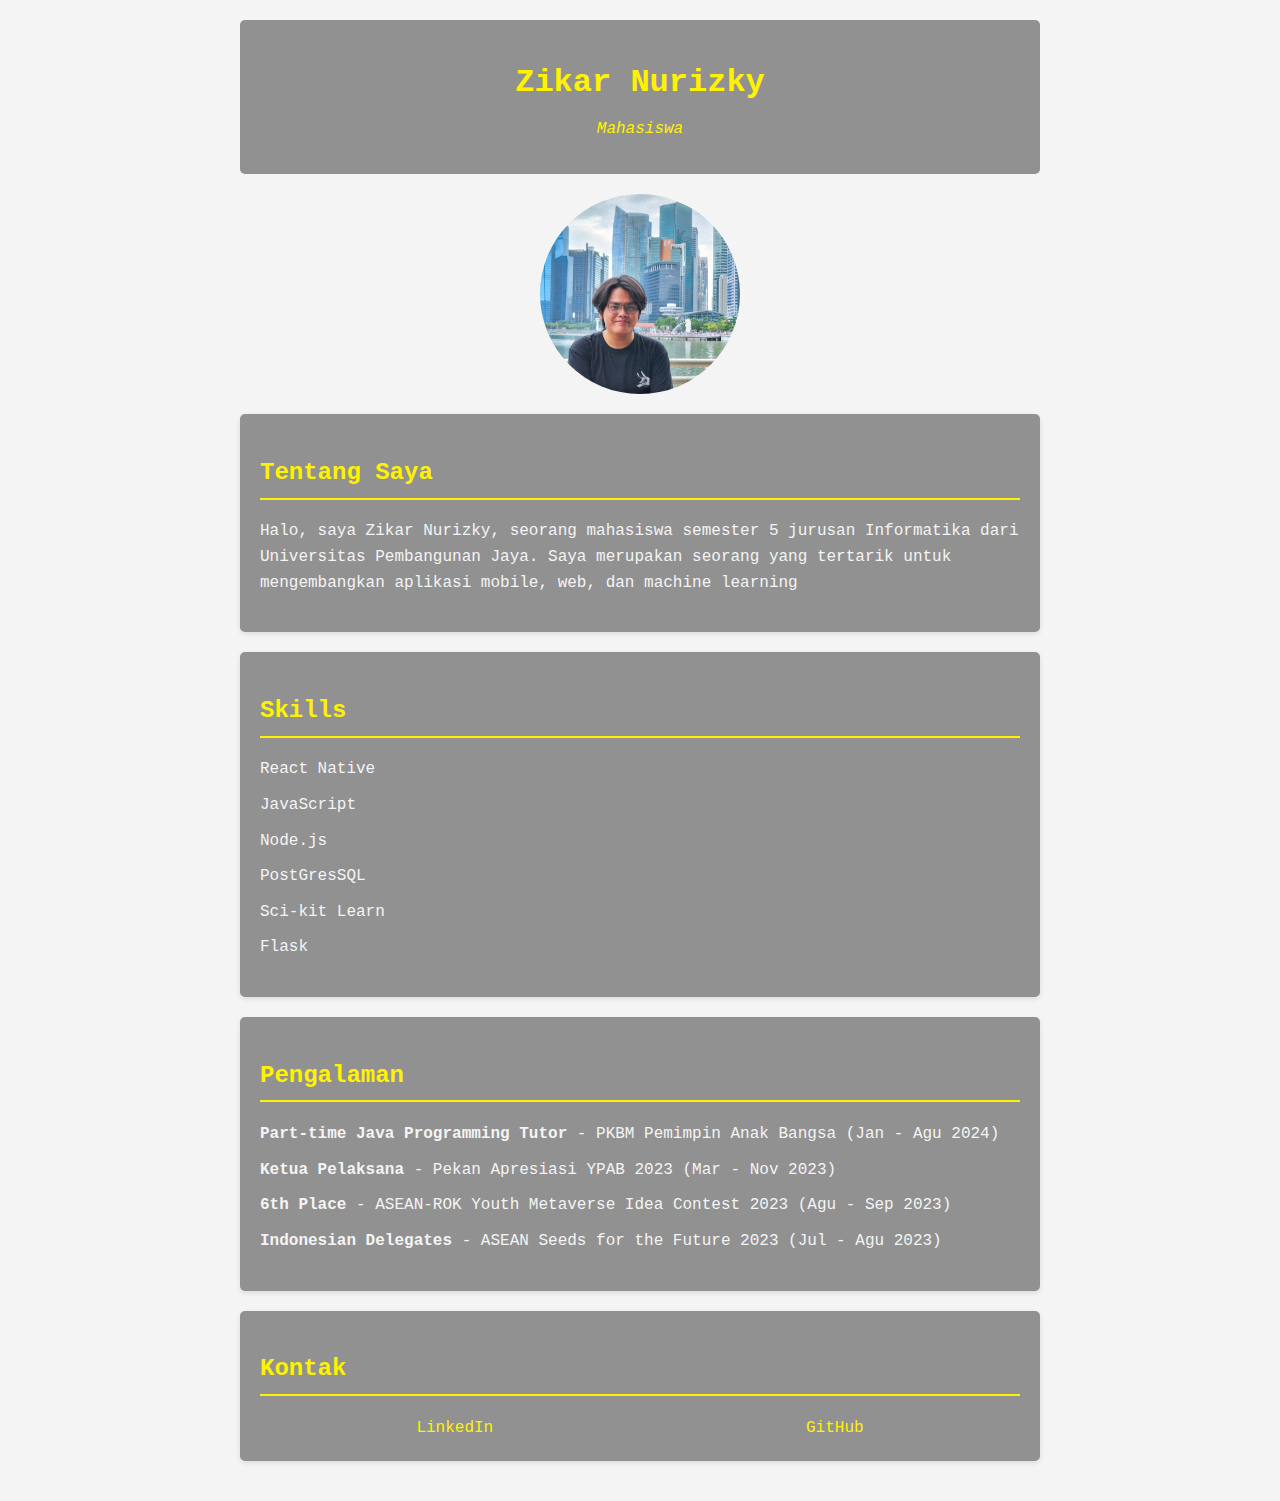
<file: index.html>
<!DOCTYPE html>
<html lang="en">
<head>
    <meta charset="UTF-8">
    <meta name="viewport" content="width=device-width, initial-scale=1.0">
    <title>Zikar Nurizky - Personal Profile</title>
    <link rel="stylesheet" href="styles.css">
</head>
<body>
    <header class="card">
        <h1 style="color: #fff200">Zikar Nurizky</h1>
        <p class="subtitle">Mahasiswa</p>
    </header>

    <img src="./res/profile.jpg" alt="profile pic" class="profile-image">

    <section class="card">
        <h2>Tentang Saya</h2>
        <p>Halo, saya Zikar Nurizky, seorang mahasiswa semester 5 jurusan Informatika dari Universitas Pembangunan Jaya. Saya merupakan seorang yang tertarik untuk mengembangkan aplikasi mobile, web, dan machine learning</p>
    </section>

    <section class="card">
        <h2>Skills</h2>
        <ul>
            <li>React Native</li>
            <li>JavaScript</li>
            <li>Node.js</li>
            <li>PostGresSQL</li>
            <li>Sci-kit Learn</li>
            <li>Flask</li>
        </ul>
    </section>

    <section class="card">
        <h2>Pengalaman</h2>
        <ul>
            <li><strong>Part-time Java Programming Tutor</strong> - PKBM Pemimpin Anak Bangsa (Jan - Agu 2024)</li>
            <li><strong>Ketua Pelaksana</strong> - Pekan Apresiasi YPAB 2023 (Mar - Nov 2023)</li>
            <li><strong>6th Place</strong> - ASEAN-ROK Youth Metaverse Idea Contest 2023 (Agu - Sep 2023)</li>
            <li><strong>Indonesian Delegates</strong> - ASEAN Seeds for the Future 2023 (Jul - Agu 2023)</li>
        </ul>
    </section>

    <section class="card">
        <h2>Kontak</h2>
        <div class="contact-info">
            <a href="https://linkedin.com/in/zikar-nurizky">LinkedIn</a>
            <a href="https://github.com/zizky13">GitHub</a>
        </div>
    </section>
</body>
</html>
</file>
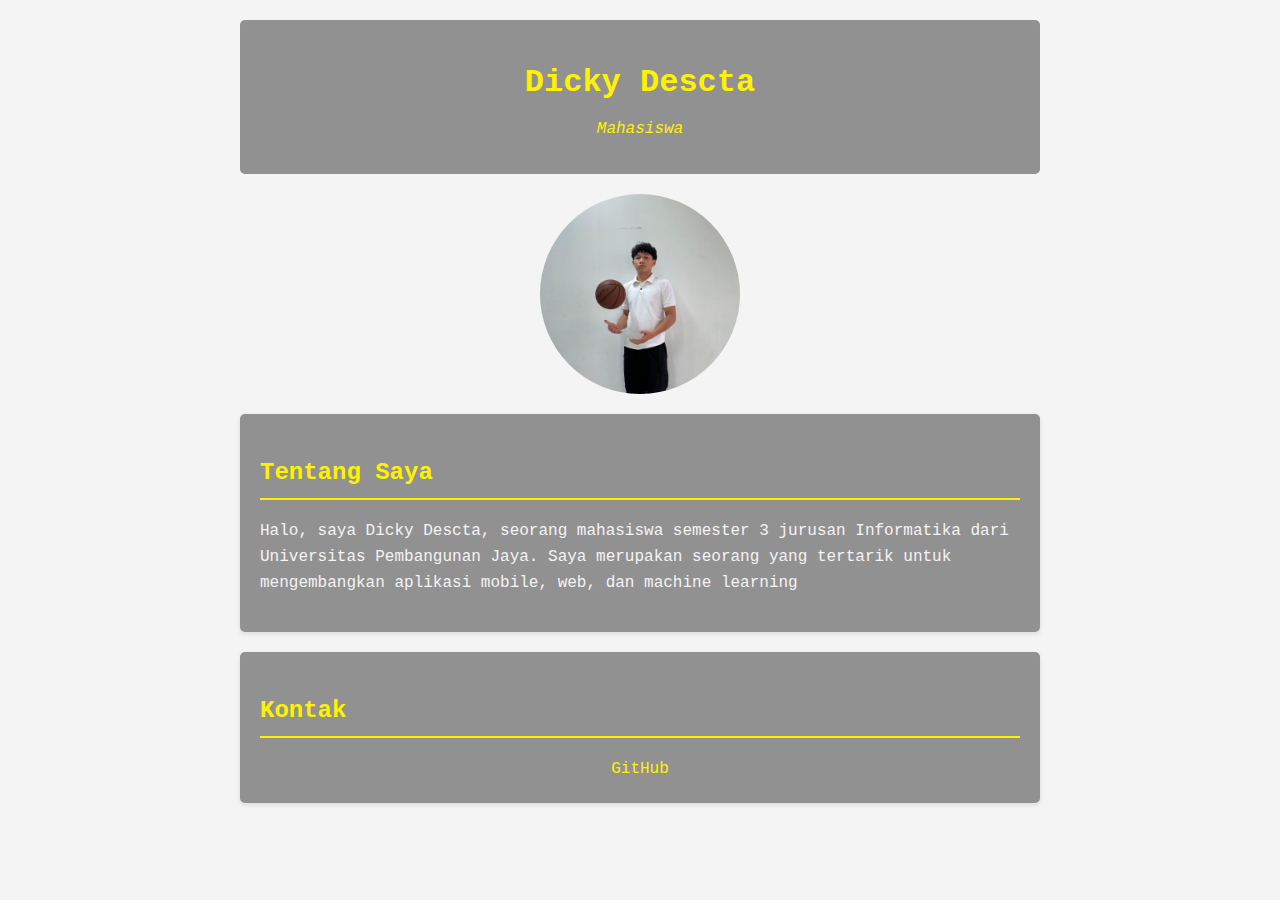
<file: profileDicky.html>
<!DOCTYPE html>
<html lang="en">
<head>
    <meta charset="UTF-8">
    <meta name="viewport" content="width=device-width, initial-scale=1.0">
    <title>Dicky Descta - Personal Profile</title>
    <link rel="stylesheet" href="styles.css">
</head>
<body>
    <header class="card">
        <h1 style="color: #fff200">Dicky Descta</h1>
        <p class="subtitle">Mahasiswa</p>
    </header>

    <img src="./res/fotoDicky.jpeg" alt="profile pic" class="profile-image">

    <section class="card">
        <h2>Tentang Saya</h2>
        <p>Halo, saya Dicky Descta, seorang mahasiswa semester 3 jurusan Informatika dari Universitas Pembangunan Jaya. Saya merupakan seorang yang tertarik untuk mengembangkan aplikasi mobile, web, dan machine learning</p>
    </section>

    <section class="card">
        <h2>Kontak</h2>
        <div class="contact-info">
            <a href="https://github.com/DickyDescta/PIBS-A.git">GitHub</a>
        </div>
    </section>
</body>
</html>
</file>
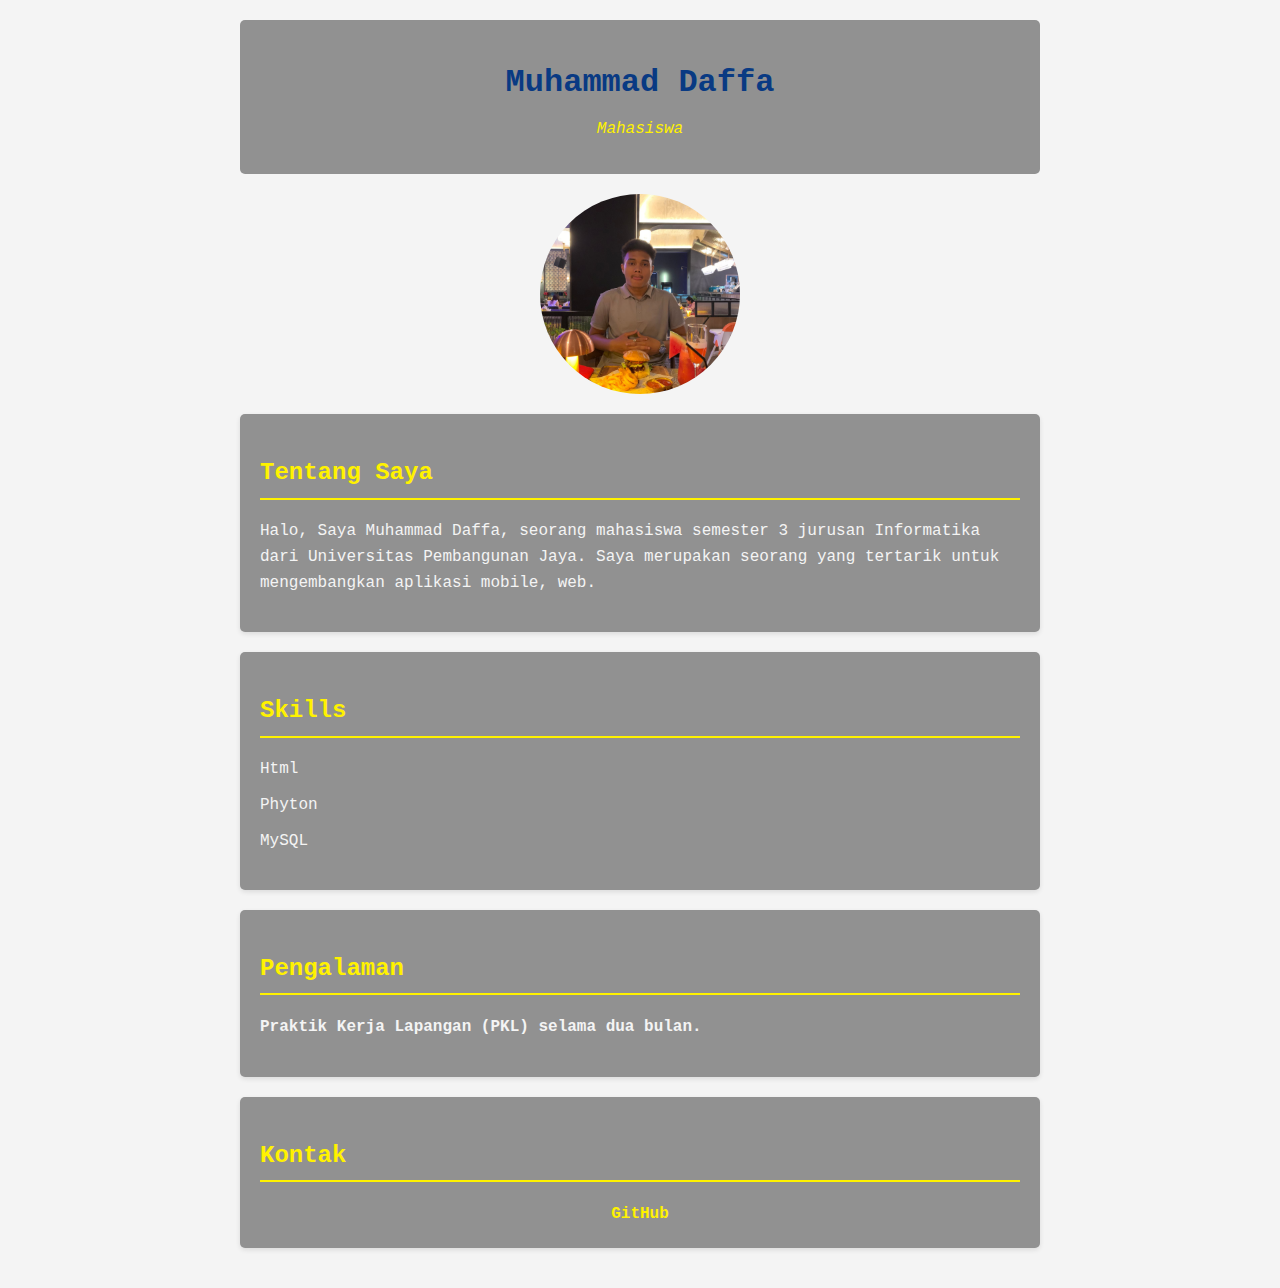
<file: ProfileMuhammadDaffa.html>
<!DOCTYPE html>
<html lang="en">
<head>
    <meta charset="UTF-8">
    <meta name="viewport" content="width=device-width, initial-scale=1.0">
    <title>Muhammad Daffa - Personal Profile</title>
    <link rel="stylesheet" href="styles.css">
</head>
<body>
    <header class="card">
        <h1 style="color: #093a83">Muhammad Daffa</h1>
        <p class="subtitle">Mahasiswa</p>
    </header>

    <img src="./res/fotoDaffa.jpg" alt="profile pic" class="profile-image">

    <section class="card">
        <h2>Tentang Saya</h2>
        <p>Halo, Saya Muhammad Daffa, seorang mahasiswa semester 3 jurusan Informatika dari Universitas Pembangunan Jaya. Saya merupakan seorang yang tertarik untuk mengembangkan aplikasi mobile, web.</p>
    </section>

    <section class="card">
        <h2>Skills</h2>
        <ul>
            <li>Html</li>
            <li>Phyton</li>
            <li>MySQL</li>
        </ul>
    </section>

    <section class="card">
        <h2>Pengalaman</h2>
        <ul>
            <li><strong>Praktik Kerja Lapangan (PKL) selama dua bulan.
           
        </ul>
    </section>

    <section class="card">
        <h2>Kontak</h2>
        <div class="contact-info">
            <a href="https://github.com/MuhammadDAFFA28">GitHub</a>
        </div>
    </section>
</body>
</html>
</file>
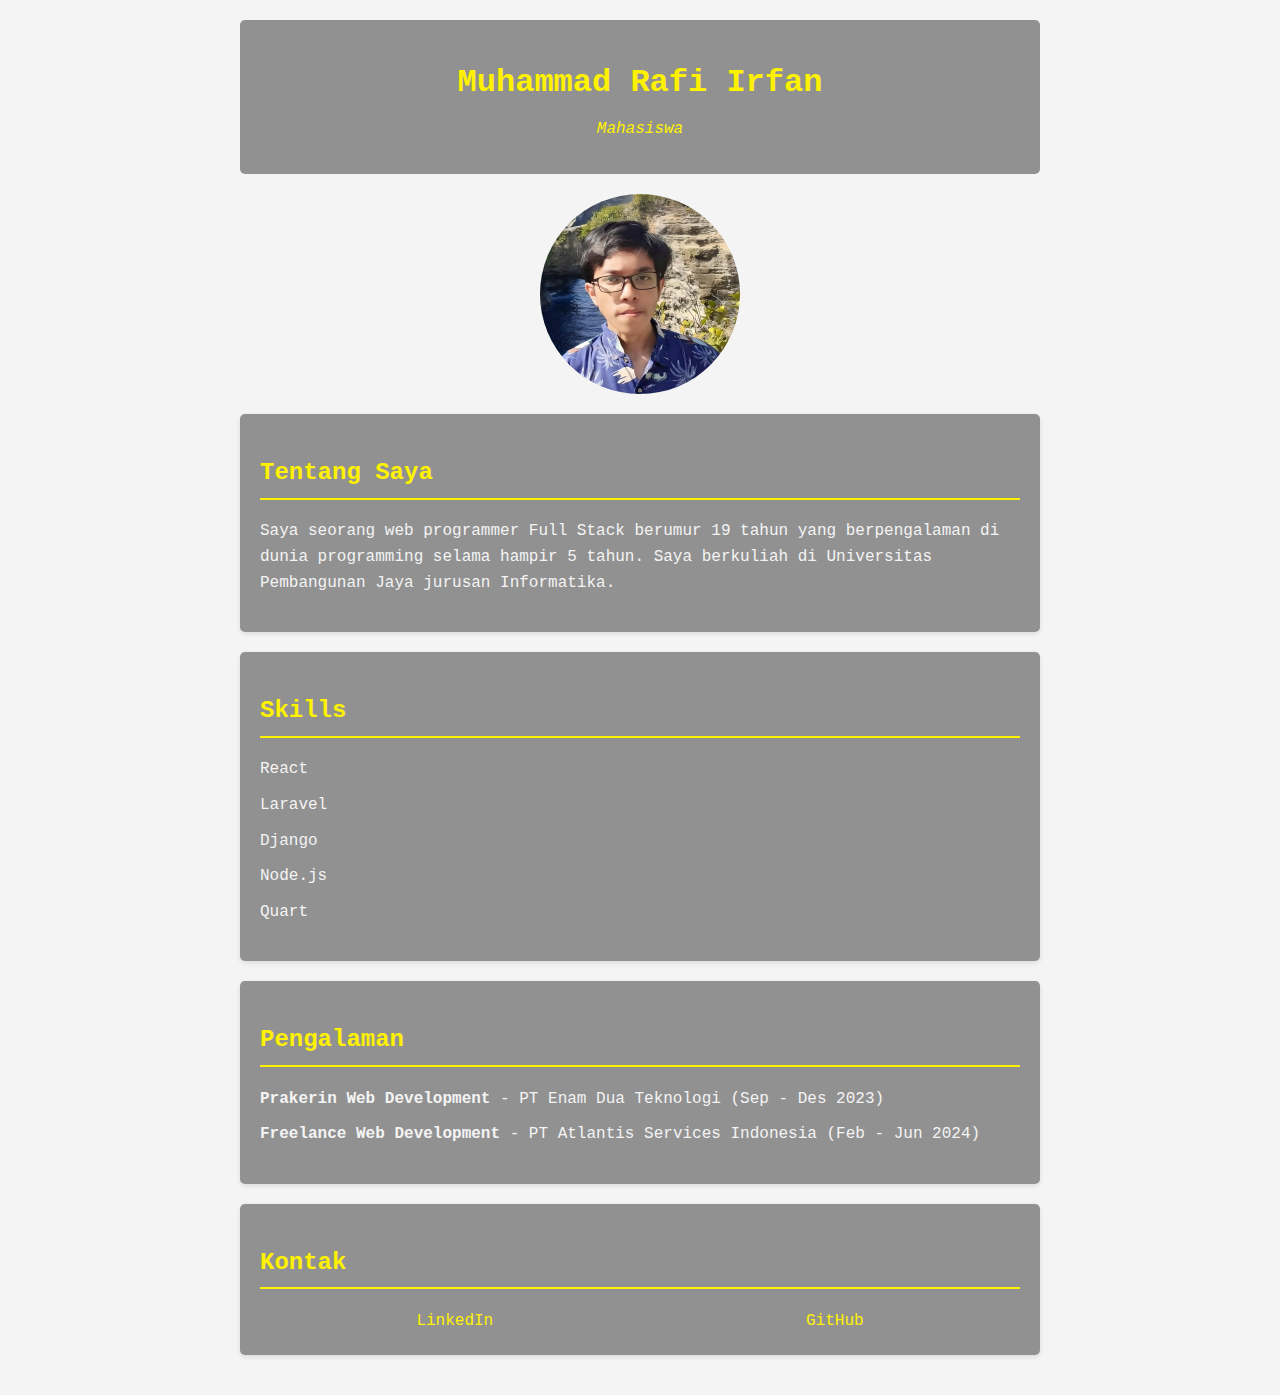
<file: profileRafi.html>
<!DOCTYPE html>
<html lang="en">

<head>
    <meta charset="UTF-8">
    <meta name="viewport" content="width=device-width, initial-scale=1.0">
    <title>Muhammad Rafi Irfan - Personal Profile</title>
    <link rel="stylesheet" href="styles.css">
</head>

<body>
    <header class="card">
        <h1 style="color: #fff200">Muhammad Rafi Irfan</h1>
        <p class="subtitle">Mahasiswa</p>
    </header>

    <img src="./res/profileRafi.png" alt="profile pic" class="profile-image">

    <section class="card">
        <h2>Tentang Saya</h2>
        <p>Saya seorang web programmer Full Stack berumur 19 tahun yang berpengalaman di dunia programming selama hampir 5
            tahun. Saya berkuliah di Universitas Pembangunan Jaya jurusan Informatika.</p>
    </section>

    <section class="card">
        <h2>Skills</h2>
        <ul>
            <li>React</li>
            <li>Laravel</li>
            <li>Django</li>
            <li>Node.js</li>
            <li>Quart</li>
        </ul>
    </section>

    <section class="card">
        <h2>Pengalaman</h2>
        <ul>
            <li><strong>Prakerin Web Development</strong> - PT Enam Dua Teknologi (Sep - Des 2023)</li>
            <li><strong>Freelance Web Development</strong> - PT Atlantis Services Indonesia (Feb - Jun 2024)</li>
        </ul>
    </section>

    <section class="card">
        <h2>Kontak</h2>
        <div class="contact-info">
            <a href="https://www.linkedin.com/in/muhammad-rafi-irfan-66787228a/" target="_blank" rel="noopener">LinkedIn</a>
            <a href="https://github.com/Xifted" target="_blank" rel="noopener">GitHub</a>
        </div>
    </section>
</body>

</html>
</file>
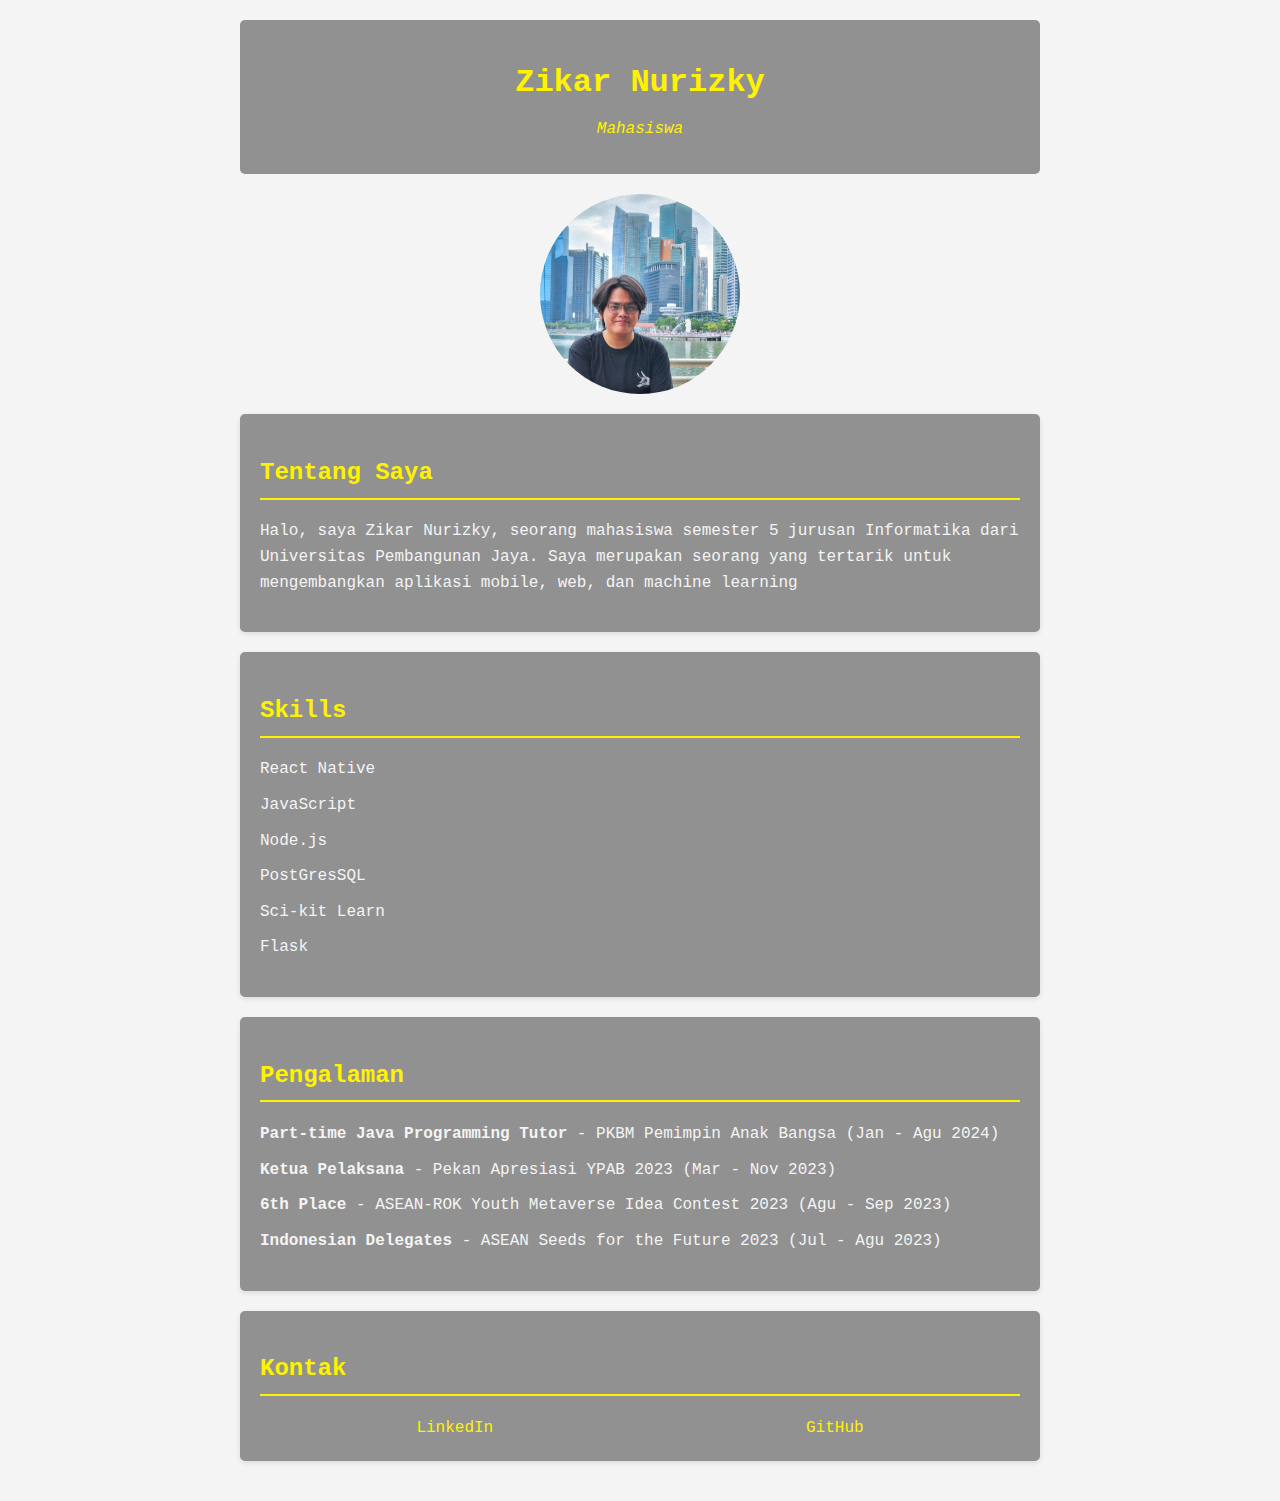
<file: profilZikar.html>
<!DOCTYPE html>
<html lang="en">
<head>
    <meta charset="UTF-8">
    <meta name="viewport" content="width=device-width, initial-scale=1.0">
    <title>Zikar Nurizky - Personal Profile</title>
    <link rel="stylesheet" href="styles.css">
</head>
<body>
    <header class="card">
        <h1 style="color: #fff200">Zikar Nurizky</h1>
        <p class="subtitle">Mahasiswa</p>
    </header>

    <img src="./res/fotoZikar.jpg" alt="profile pic" class="profile-image">

    <section class="card">
        <h2>Tentang Saya</h2>
        <p>Halo, saya Zikar Nurizky, seorang mahasiswa semester 5 jurusan Informatika dari Universitas Pembangunan Jaya. Saya merupakan seorang yang tertarik untuk mengembangkan aplikasi mobile, web, dan machine learning</p>
    </section>

    <section class="card">
        <h2>Skills</h2>
        <ul>
            <li>React Native</li>
            <li>JavaScript</li>
            <li>Node.js</li>
            <li>PostGresSQL</li>
            <li>Sci-kit Learn</li>
            <li>Flask</li>
        </ul>
    </section>

    <section class="card">
        <h2>Pengalaman</h2>
        <ul>
            <li><strong>Part-time Java Programming Tutor</strong> - PKBM Pemimpin Anak Bangsa (Jan - Agu 2024)</li>
            <li><strong>Ketua Pelaksana</strong> - Pekan Apresiasi YPAB 2023 (Mar - Nov 2023)</li>
            <li><strong>6th Place</strong> - ASEAN-ROK Youth Metaverse Idea Contest 2023 (Agu - Sep 2023)</li>
            <li><strong>Indonesian Delegates</strong> - ASEAN Seeds for the Future 2023 (Jul - Agu 2023)</li>
        </ul>
    </section>

    <section class="card">
        <h2>Kontak</h2>
        <div class="contact-info">
            <a href="https://linkedin.com/in/zikar-nurizky">LinkedIn</a>
            <a href="https://github.com/zizky13">GitHub</a>
        </div>
    </section>
</body>
</html>
</file>
<file: styles.css>
body {
  font-family: "Courier New", Courier, monospace;
  line-height: 1.6;
  color: #333;
  max-width: 800px;
  margin: 0 auto;
  padding: 20px;
  background-color: #f4f4f4;
}
header {
  background-color: #fff200;
  color: white;
  text-align: center;
  padding: 1rem;
  border-radius: 5px;
}
h1 {
  margin-bottom: 0;
}
.subtitle {
  font-style: italic;
  margin-top: 0.5rem;
  color: #fff200
}
.profile-image {
  width: 200px;
  height: 200px;
  border-radius: 50%;
  margin: 20px auto;
  display: block;
  object-fit: cover;
}
section {
  background-color: white;
  margin: 20px 0;
  padding: 20px;
  border-radius: 5px;
  box-shadow: 0 2px 5px rgba(0, 0, 0, 0.1);
}
h2 {
  color: #fff200;
  border-bottom: 2px solid #fff200;
  padding-bottom: 5px;
}
ul {
  list-style-type: none;
  padding-left: 0;
}
li {
  margin-bottom: 10px;
}
.contact-info {
  display: flex;
  justify-content: space-around;
  flex-wrap: wrap;
}
.contact-info a {
  color: #fff200;
  text-decoration: none;
}
.contact-info a:hover {
  text-decoration: underline;
}

.card {
    background-color: #919191;
    color: #f4f4f4;
}
</file>
